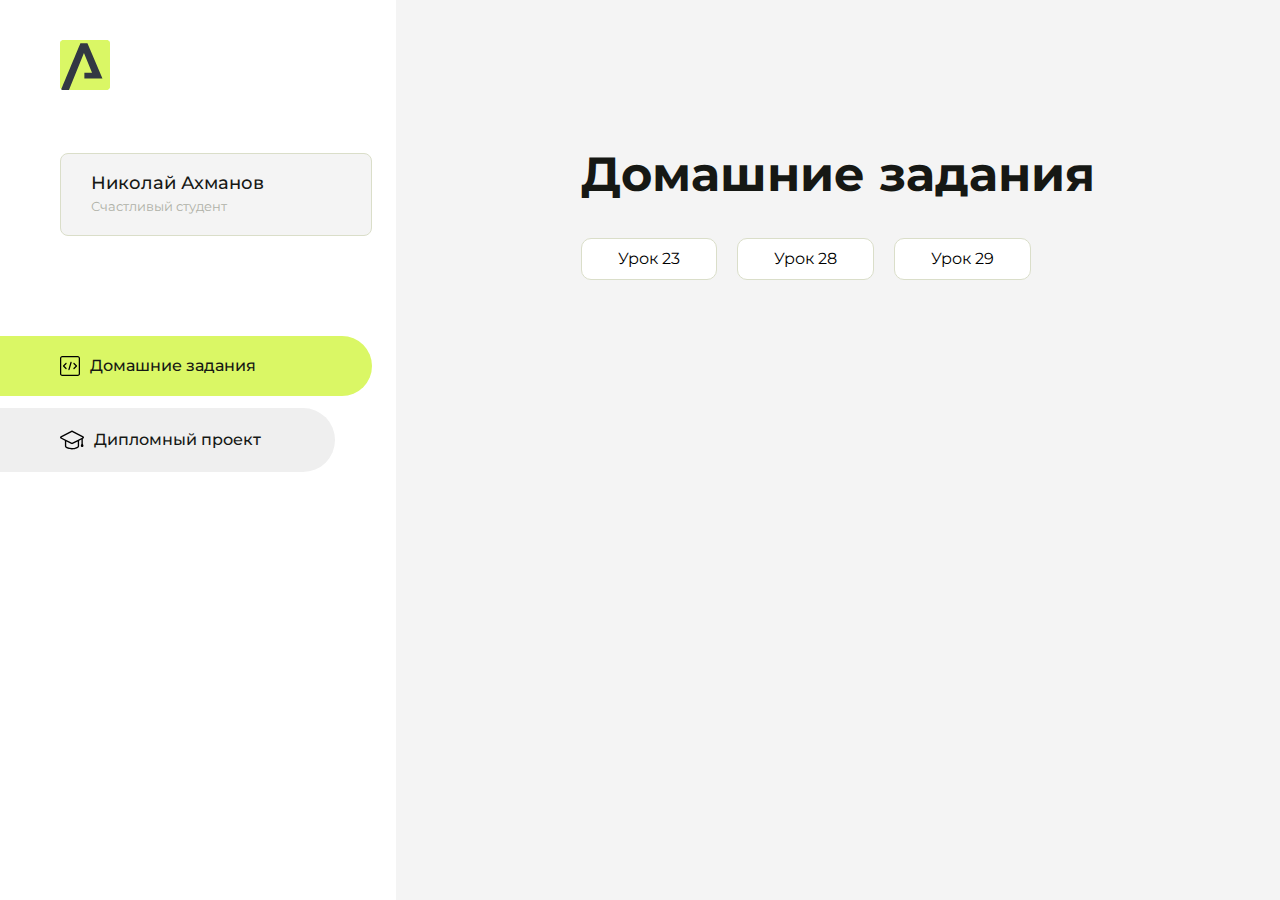
<file: index.html>
<!DOCTYPE html>
<html lang="en">
<head>
    <meta charset="UTF-8">
    <meta name="viewport" content="width=device-width, initial-scale=1.0">
    <title>Домашняя работа</title>
    <link rel="shortcut icon" href="src/logo.ico" type="image/x-icon">
    <link rel="preconnect" href="https://fonts.googleapis.com">
    <link rel="preconnect" href="https://fonts.gstatic.com" crossorigin>
    <link href="https://fonts.googleapis.com/css2?family=Montserrat:wght@400;500;700&family=Rubik:wght@500&display=swap"
          rel="stylesheet">
    <link rel="stylesheet" href="src/style.css">
</head>
<body id="body">
<div class="overlay" id="overlay"></div>
<div class="layout">
    <div class="burger" id="burger">
        <svg viewBox="0 0 24 24" fill="none" xmlns="http://www.w3.org/2000/svg">
            <g id="SVGRepo_bgCarrier" stroke-width="0"></g>
            <g id="SVGRepo_tracerCarrier" stroke-linecap="round" stroke-linejoin="round"></g>
            <g id="SVGRepo_iconCarrier">
                <path d="M4 18L20 18" stroke="#DAF765" stroke-width="2" stroke-linecap="round"></path>
                <path d="M4 12L20 12" stroke="#DAF765" stroke-width="2" stroke-linecap="round"></path>
                <path d="M4 6L20 6" stroke="#DAF765" stroke-width="2" stroke-linecap="round"></path>
            </g>
        </svg>
    </div>
    <aside class="sidebar" id="sidebar">
        <div class="sidebar__inner">
            <div class="logo">
                <svg width="50" height="50" viewBox="0 0 50 50" fill="none" xmlns="http://www.w3.org/2000/svg">
                    <g clip-path="url(#clip0_513_74730)">
                        <path d="M46.17 -0.257004H3.83C1.57281 -0.257004 -0.257 1.57281 -0.257 3.83V46.17C-0.257 48.4272 1.57281 50.257 3.83 50.257H46.17C48.4272 50.257 50.257 48.4272 50.257 46.17V3.83C50.257 1.57281 48.4272 -0.257004 46.17 -0.257004Z"
                              fill="#DAF765"/>
                        <path d="M24.375 38.4H42.461L27.441 3.1585H20.4355C20.4355 3.1585 6.7895 35.881 1.1945 49.294C2.015 50.0275 3.0945 50.257 3.6945 50.257H8.8445L23.954 13.07L32.0465 32.8285H24.375V38.4Z"
                              fill="#323843"/>
                    </g>
                    <defs>
                        <clipPath id="clip0_513_74730">
                            <rect width="50" height="50" fill="white"/>
                        </clipPath>
                    </defs>
                </svg>
            </div>
            <div class="sidebar__user">
                <div class="sidebar__name">Николай Ахманов</div>
                <div class="sidebar__text">Счастливый студент</div>
            </div>
            <div class="sidebar__tabs">
                <div class="sidebar__item">
                    <button class="sidebar__button active" id="tasks">
                        <svg xmlns="http://www.w3.org/2000/svg" width="20" height="20" viewBox="0 0 20 20" fill="none">
                            <g clip-path="url(#clip0_704_74543)">
                                <path d="M17.7083 20H2.29167C1.0275 20 0 18.9725 0 17.7083V2.29167C0 1.0275 1.0275 0 2.29167 0H17.7083C18.9725 0 20 1.0275 20 2.29167V17.7083C20 18.9725 18.9725 20 17.7083 20ZM2.29167 1.25C1.7175 1.25 1.25 1.7175 1.25 2.29167V17.7083C1.25 18.2825 1.7175 18.75 2.29167 18.75H17.7083C18.2825 18.75 18.75 18.2825 18.75 17.7083V2.29167C18.75 1.7175 18.2825 1.25 17.7083 1.25H2.29167Z"
                                      fill="black"/>
                                <path d="M6.04167 13.125C5.88167 13.125 5.72167 13.0642 5.6 12.9417L3.1 10.4417C2.85583 10.1975 2.85583 9.80167 3.1 9.5575L5.6 7.0575C5.84417 6.81333 6.24 6.81333 6.48417 7.0575C6.72833 7.30167 6.72833 7.6975 6.48417 7.94167L4.42583 10L6.48417 12.0583C6.72833 12.3025 6.72833 12.6983 6.48417 12.9425C6.36167 13.0642 6.20167 13.125 6.04167 13.125Z"
                                      fill="black"/>
                                <path d="M8.95833 14.1667C8.9 14.1667 8.84 14.1583 8.78167 14.1417C8.45083 14.0442 8.26083 13.6967 8.35833 13.3658L10.4417 6.28251C10.5392 5.95084 10.8892 5.76417 11.2175 5.85917C11.5483 5.95667 11.7383 6.30417 11.6408 6.63501L9.5575 13.7183C9.47833 13.9908 9.22833 14.1667 8.95833 14.1667Z"
                                      fill="black"/>
                                <path d="M13.9583 13.125C13.7983 13.125 13.6383 13.0642 13.5167 12.9417C13.2725 12.6975 13.2725 12.3017 13.5167 12.0575L15.575 9.99916L13.5167 7.94083C13.2725 7.69666 13.2725 7.30083 13.5167 7.05666C13.7608 6.81249 14.1567 6.81249 14.4008 7.05666L16.9008 9.55666C17.145 9.80083 17.145 10.1967 16.9008 10.4408L14.4008 12.9408C14.2783 13.0642 14.1183 13.125 13.9583 13.125Z"
                                      fill="black"/>
                            </g>
                            <defs>
                                <clipPath id="clip0_704_74543">
                                    <rect width="20" height="20" fill="white"/>
                                </clipPath>
                            </defs>
                        </svg>
                        <span>Домашние задания</span></button>
                </div>
                <div class="sidebar__item">
                    <button class="sidebar__button" id="diplom">
                        <svg xmlns="http://www.w3.org/2000/svg" width="24" height="24" viewBox="0 0 24 24" fill="none">
                            <g clip-path="url(#clip0_704_74553)">
                                <path d="M23.2628 10.5971C23.7176 10.365 24 9.90375 24 9.39337C24 8.883 23.7176 8.42175 23.2628 8.18962L12.6135 2.75362C12.2291 2.55824 11.7705 2.55787 11.3854 2.75399L0.736875 8.19C0.282375 8.42175 0 8.883 0 9.39337C0 9.90375 0.282375 10.365 0.736875 10.5971L4.89038 12.7177V18.2074C4.89038 19.8154 8.412 21.393 12 21.393C15.5884 21.393 19.1096 19.815 19.1096 18.2074V12.7174L21.4609 11.517V15.8017L20.901 17.2305C20.7409 17.6389 20.7934 18.0994 21.0405 18.4616C21.2876 18.8246 21.6979 19.041 22.1366 19.041C22.5754 19.041 22.9852 18.8246 23.2324 18.462C23.4795 18.099 23.532 17.6385 23.3719 17.2301L22.8124 15.8021V10.827L23.2628 10.5971ZM17.7623 18.1721C17.6198 18.6375 15.3491 20.0419 12 20.0419C8.65088 20.0419 6.38025 18.6375 6.2415 18.2074V12.3037L6.23887 12.3019C6.23812 12.057 6.1065 11.8207 5.87325 11.7019L1.3515 9.39337L12 3.95737L22.6489 9.39337L12 14.8294L5.87325 11.7019C5.54063 11.5331 4.6695 11.6674 4.5 12C4.33012 12.3322 4.55813 12.5479 4.89038 12.7177L11.3857 16.0331C11.5781 16.1314 11.7889 16.1805 12 16.1805C12.2107 16.1805 12.4222 16.1314 12.6146 16.0331L17.7593 13.407L17.7623 18.1721Z"
                                      fill="black"/>
                            </g>
                            <defs>
                                <clipPath id="clip0_704_74553">
                                    <rect width="24" height="24" fill="white"/>
                                </clipPath>
                            </defs>
                        </svg>
                        <span>Дипломный проект</span></button>
                </div>
            </div>
        </div>

    </aside>
    <div class="content">
        <div class="container">
            <div class="content__block" id="tasksBlock">
                <div class="content__title">Домашние задания</div>
                <ul class="content__list">
                    <li class="content__list-item">
                        <a href="lesson 23/index.html">Урок 23</a>
                    </li>
                     <li class="content__list-item">
                        <a href="home work 28/lesson28.html">Урок 28</a>
                    </li>
                     <li class="content__list-item">
                        <a href="lesson 29/index.html">Урок 29</a>
                    </li>
                </ul>
            </div>
            <div class="content__block hidden" id="diplomBlock">
                <div class="content__title">Дипломный проект</div>
                <div class="content__list-diplom">
                    <a href="ПАПКА-С-НОМЕРОМ-УРОКА">Ссылка на ДЗ</a>
                </div>
                <div class="content__decor">
                    <div class="content__decor-text">Давай проверим, чему ты научился!</div>
                    <div class="content__decor-img">
                        <img src="src/decor.png" alt="decor">
                    </div>
                </div>
            </div>
        </div>
    </div>
</div>
<script src="src/index.js"></script>
</body>
</html>
</file>
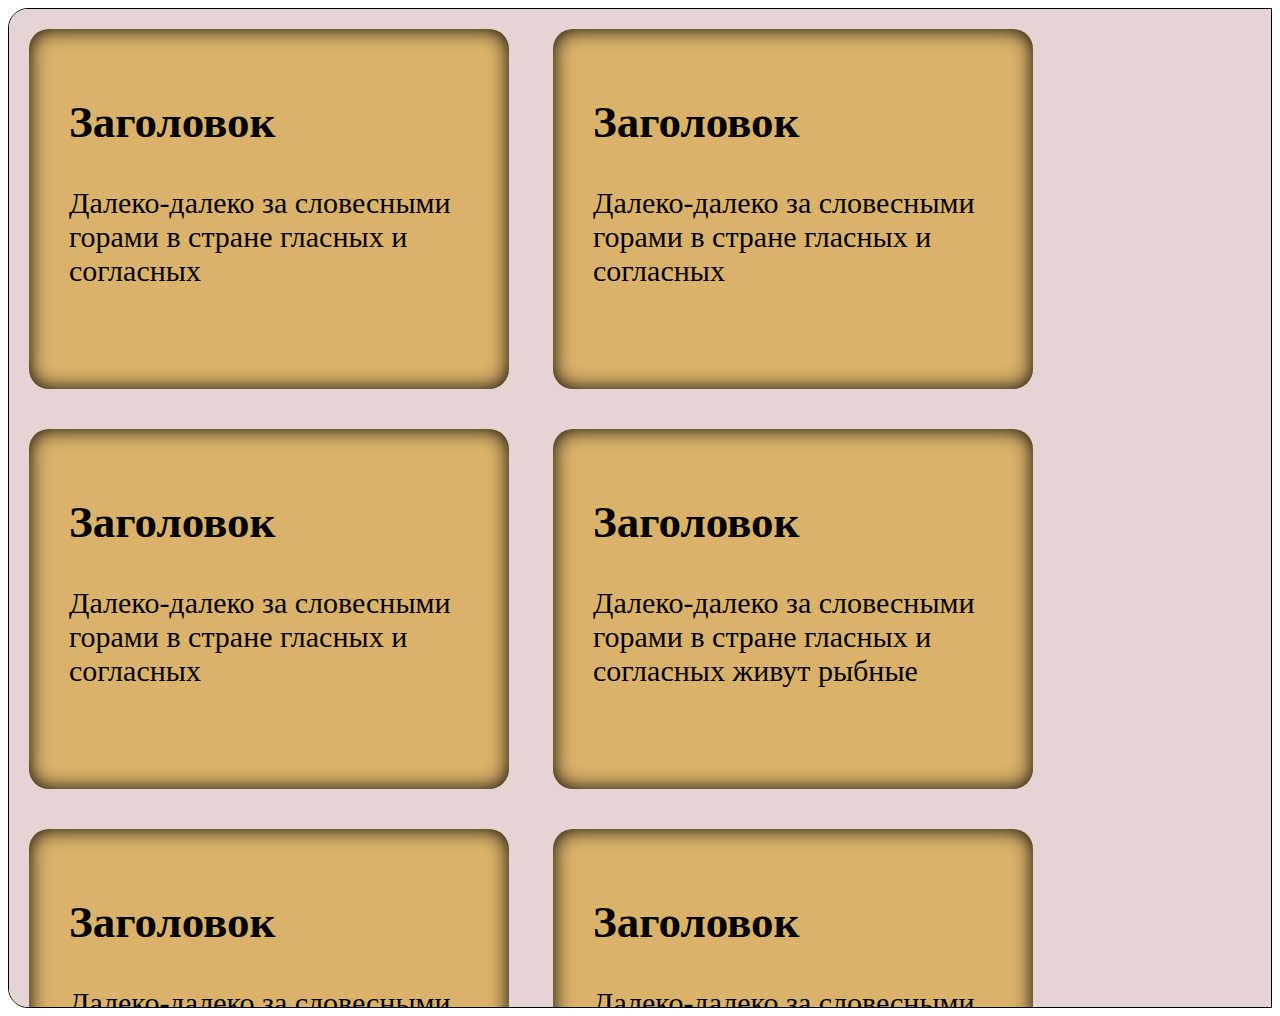
<file: lesson 36/index.html>
<!DOCTYPE html>
<html lang="en">

<head>
    <meta charset="UTF-8">
    <meta name="viewport" content="width=device-width, initial-scale=1.0">
    <title>lesson 36</title>
    <link rel="stylesheet" href="css/style.css">
</head>

<body>
    <div class="block">
        <div class="block1">
            <h2>Заголовок</h2>
            Далеко-далеко за словесными горами в стране гласных и согласных
        </div>
        <div class="block1">
            <h2>Заголовок</h2>
            Далеко-далеко за словесными горами в стране гласных и согласных
            
        </div>
        <div class="block1">
            <h2>Заголовок</h2>
            Далеко-далеко за словесными горами в стране гласных и согласных
        </div>
        <div class="block1">
            <h2>Заголовок</h2>
            Далеко-далеко за словесными горами в стране гласных и согласных живут рыбные
        </div>
        <div class="block1">
            <h2>Заголовок</h2>
            Далеко-далеко за словесными горами в стране гласных и согласных живут рыбные
        </div>
        <div class="block1">
            <h2>Заголовок</h2>
            Далеко-далеко за словесными горами в стране гласных и согласных живут рыбные
        </div>
        <div class="block1">
            <h2>Заголовок</h2>
            Далеко-далеко за словесными горами в стране гласных и согласных живут рыбные
        </div>
        <div class="block1">
            <h2>Заголовок</h2>
            Далеко-далеко за словесными горами в стране гласных и согласных живут рыбные
        </div>
        <div class="block1">
            <h2>Заголовок</h2>
            Далеко-далеко за словесными горами в стране гласных и согласных живут рыбные
        </div>
        <div class="block1">
            <h2>Заголовок</h2>
            Далеко-далеко за словесными горами в стране гласных и согласных живут рыбные
        </div>
        <div class="block1">
            <h2>Заголовок</h2>
            Далеко-далеко за словесными горами в стране гласных и согласных живут рыбные
        </div>

    </div>
</body>

</html>
</file>
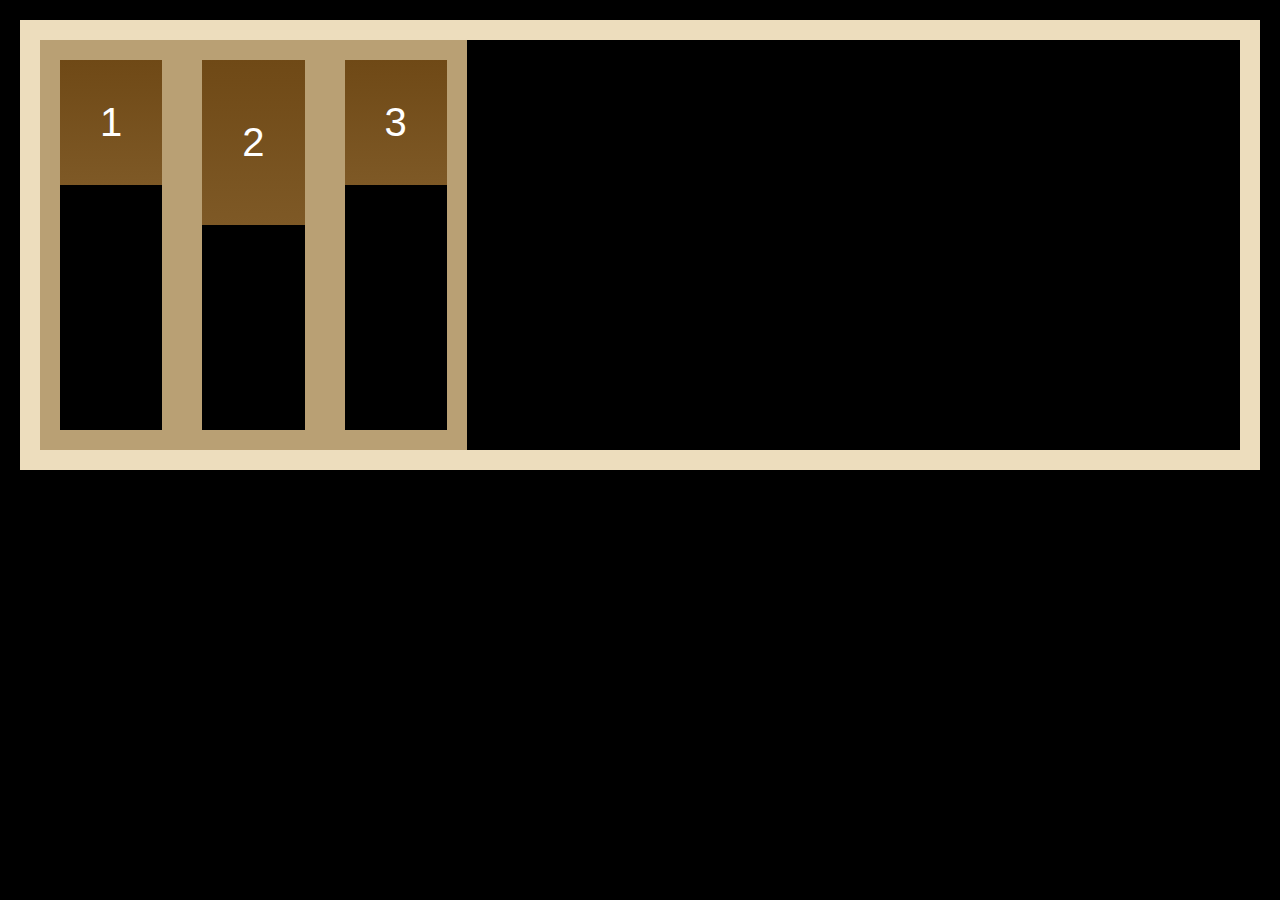
<file: lesson 38/index.html>
<!DOCTYPE html>
<html lang="en">
<head>
    <meta charset="UTF-8">
    <meta name="viewport" content="width=device-width, initial-scale=1.0">
    <title>Свойства контейнера</title>
    <link rel="stylesheet" href="css/style.css">
</head>
<body>
   <div class="flexbox">
    <div class="flexbox_item">
        <div class="flexbox_content">1</div>
    </div>
    <div class="flexbox_item">
        <div class="flexbox_content">2</div>
    </div>
    <div class="flexbox_item">
        <div class="flexbox_content">3</div>
    </div>
   </div>
</body>
</html>
</file>
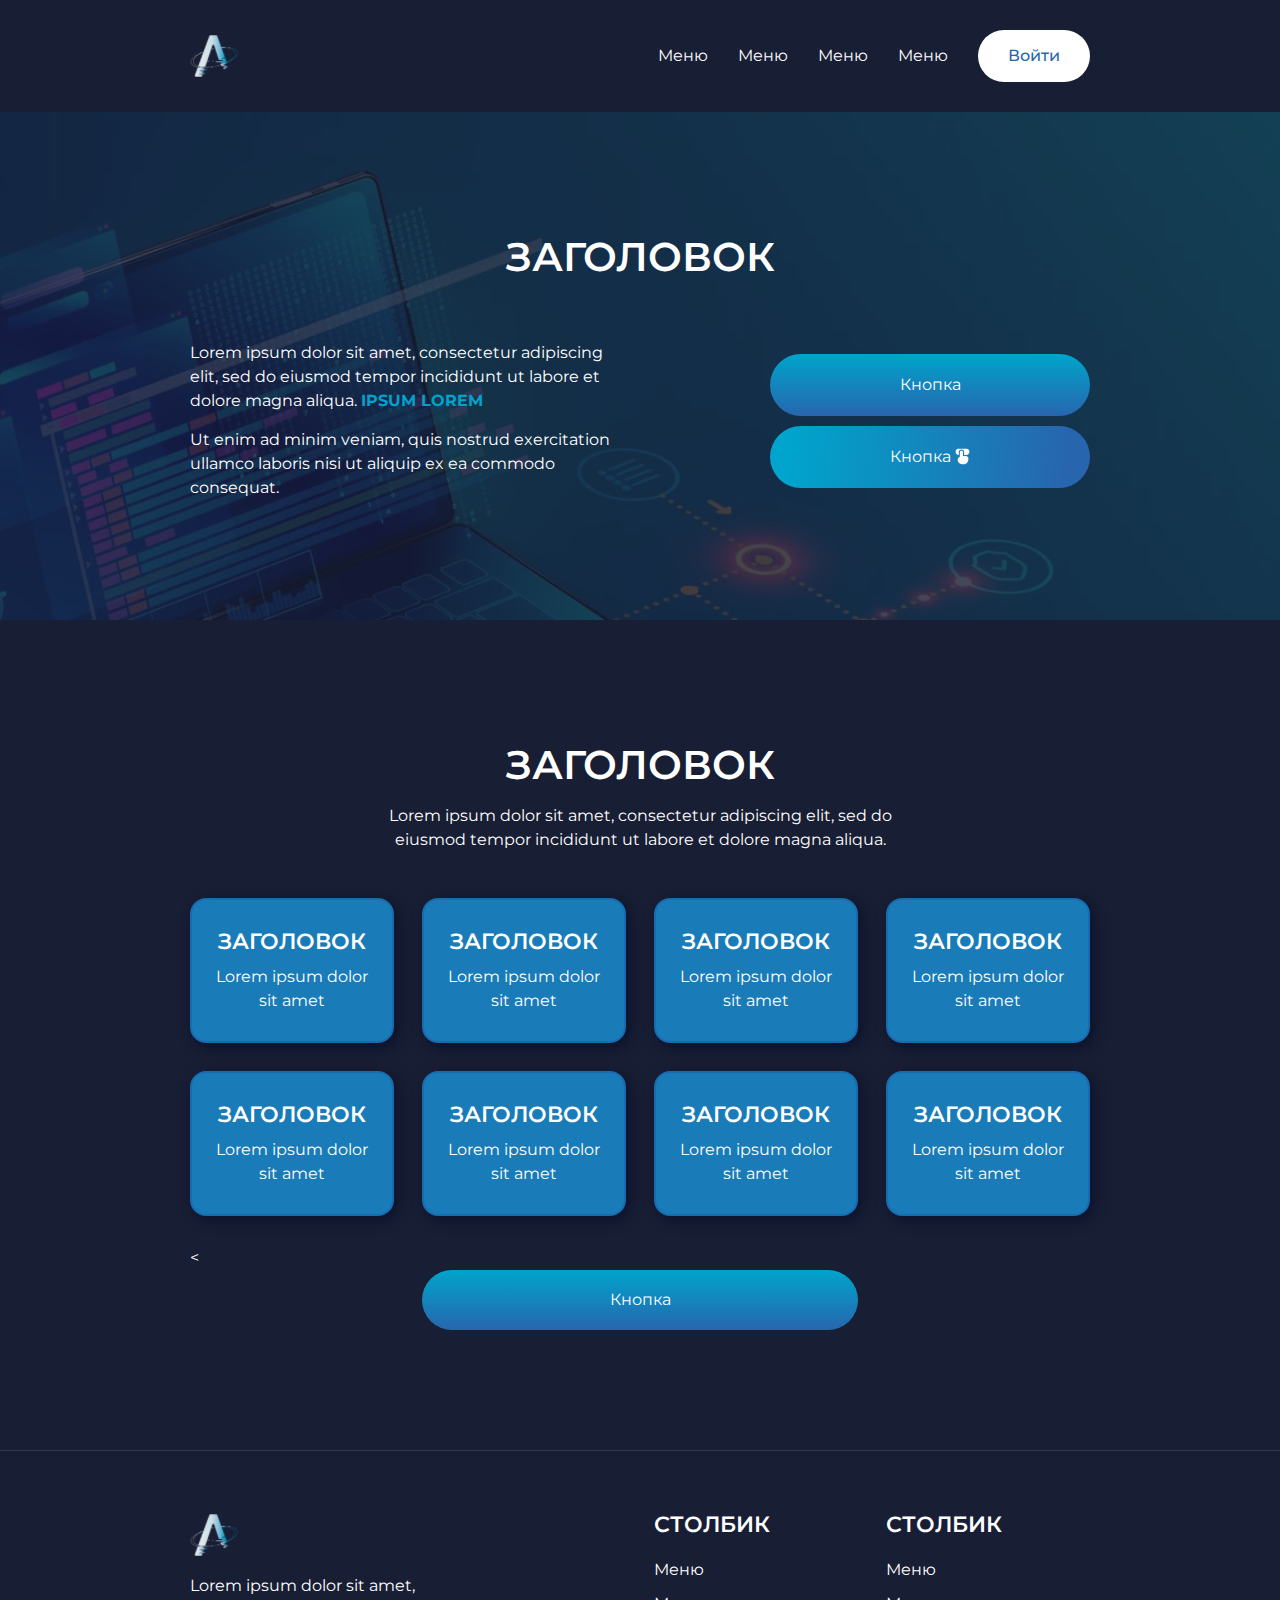
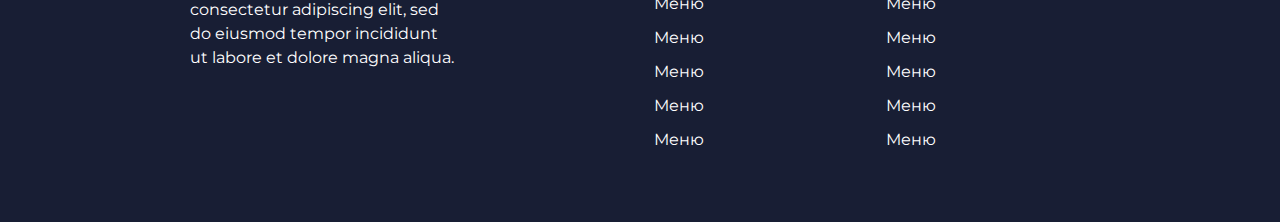
<file: lesson 43/index.html>
<!DOCTYPE html>
<html lang="en">

<head>
    <meta charset="UTF-8">
    <meta name="viewport" content="width=device-width, initial-scale=1.0">
    <title>макет 3</title>
    <link rel="preconnect" href="https://fonts.googleapis.com">
    <link rel="preconnect" href="https://fonts.gstatic.com" crossorigin>
    <link
        href="https://fonts.googleapis.com/css2?family=Montserrat:ital,wght@0,100..900;1,100..900&family=Roboto:wght@400;500&display=swap"
        rel="stylesheet">
    <link rel="stylesheet" href="css/reset.css">
    <link rel="stylesheet" href="css/style.css">
</head>

<body>
    <header class="header">
        <div class="container">
            <div class="header-inner">
                <a href="#">
                <img src="img/log.png" alt="Логотип сайта">
                </a>
                <nav class="header-nav">
                    <ul class="header-list">
                        <li class="header-item">
                            <a href="#">Меню</a>
                        </li>
                        <li class="header-item">
                            <a href="#">Меню</a>
                        </li>
                        <li class="header-item">
                            <a href="#">Меню</a>
                        </li>
                        <li class="header-item">
                            <a href="#">Меню</a>
                        </li>
                    </ul>
                </nav>
                <a href="#" class="header-bt">Войти</a>
            </div>
        </div>
    </header>
    <main>
        <section class="hero">
            <div class="container">
                <h1 class="hero-title">Заголовок</h1>
                <div class="hero-content">
                    <div class="hero-text">
                        <P class="parragraf-one">Lorem ipsum dolor sit amet, consectetur adipiscing elit, sed do eiusmod
                            tempor incididunt ut
                            labore et dolore magna aliqua. <span>ipsum lorem</span>
                        </P>
                        <p>
                            Ut enim ad minim veniam, quis nostrud exercitation ullamco laboris nisi ut aliquip ex ea
                            commodo consequat.
                        </p>
                    </div>
                    <div class="hero-button">
                        <a class="hero-button-one" href="#">Кнопка</a>
                        <a class="hero-button-two" href="#">Кнопка <img src="img/btn.svg" alt=""></a>
                    </div>
                </div>
            </div>
        </section>
        <section class="cards">
            <div class="container">
                <h2 class="cards-title">
                    Заголовок
                </h2>
                <p class="cards-text">Lorem ipsum dolor sit amet, consectetur adipiscing elit, sed do eiusmod tempor
                    incididunt ut labore et dolore magna aliqua.</p>
                <ul class="cards-flex">
                    <li class="cards-flex-item">
                        <div class="cards-flex-inner">
                            <h3 class="cards-flex-title">Заголовок</h3>
                            <p class="cards-flex-text">Lorem ipsum dolor sit amet</p>
                        </div>
                    </li>
                    <li class="cards-flex-item">
                        <div class="cards-flex-inner">
                            <h3 class="cards-flex-title">Заголовок</h3>
                            <p class="cards-flex-text">Lorem ipsum dolor sit amet</p>
                        </div>
                    </li>
                    <li class="cards-flex-item">
                        <div class="cards-flex-inner">
                            <h3 class="cards-flex-title">Заголовок</h3>
                            <p class="cards-flex-text">Lorem ipsum dolor sit amet</p>
                        </div>
                    </li>
                    <li class="cards-flex-item">
                        <div class="cards-flex-inner">
                            <h3 class="cards-flex-title">Заголовок</h3>
                            <p class="cards-flex-text">Lorem ipsum dolor sit amet</p>
                        </div>
                    </li>
                    <li class="cards-flex-item">
                        <div class="cards-flex-inner">
                            <h3 class="cards-flex-title">Заголовок</h3>
                            <p class="cards-flex-text">Lorem ipsum dolor sit amet</p>
                        </div>
                    </li>
                    <li class="cards-flex-item">
                        <div class="cards-flex-inner">
                            <h3 class="cards-flex-title">Заголовок</h3>
                            <p class="cards-flex-text">Lorem ipsum dolor sit amet</p>
                        </div>
                    </li>
                    <li class="cards-flex-item">
                        <div class="cards-flex-inner">
                            <h3 class="cards-flex-title">Заголовок</h3>
                            <p class="cards-flex-text">Lorem ipsum dolor sit amet</p>
                        </div>
                    </li>
                    <li class="cards-flex-item">
                        <div class="cards-flex-inner">
                            <h3 class="cards-flex-title">Заголовок</h3>
                            <p class="cards-flex-text">Lorem ipsum dolor sit amet</p>
                        </div>
                    </li>


                </ul>
                <<a class="cards-button-one" href="#">Кнопка</a>
            </div>
        </section>

    </main>
    <footer class="footer">
        <div class="container">
            <div class="footer-inner">
                <div class="footer-desk">
                    <img src="img/log.png" alt="Логотип">
                    <p>Lorem ipsum dolor sit amet, consectetur adipiscing elit, sed do eiusmod tempor incididunt ut
                        labore et dolore magna aliqua. </p>
                </div>
                <div class="footer-col footer-col-margin">
                    <h4 class="footer-title">
        Столбик
                    </h4>
                    <ul class="footer-list">
                        <li class="footer-item">
                            <a class="footer-link" href="#">Меню</a>
                        </li>
                        <li class="footer-item">
                            <a class="footer-link" href="#">Меню</a>
                        </li>
                        <li class="footer-item">
                            <a class="footer-link" href="#">Меню</a>
                        </li>
                        <li class="footer-item">
                            <a class="footer-link" href="#">Меню</a>
                        </li>
                        <li class="footer-item">
                            <a class="footer-link" href="#">Меню</a>
                        </li>
                        <li class="footer-item">
                            <a class="footer-link" href="#">Меню</a>
                        </li>
                    </ul>
                </div>
                <div class="footer-col">
                    <h4 class="footer-title">
        Столбик
                    </h4>
                    <ul class="footer-list">
                        <li class="footer-item">
                            <a class="footer-link" href="#">Меню</a>
                        </li>
                        <li class="footer-item">
                            <a class="footer-link" href="#">Меню</a>
                        </li>
                        <li class="footer-item">
                            <a class="footer-link" href="#">Меню</a>
                        </li>
                        <li class="footer-item">
                            <a class="footer-link" href="#">Меню</a>
                        </li>
                        <li class="footer-item">
                            <a class="footer-link" href="#">Меню</a>
                        </li>
                        <li class="footer-item">
                            <a class="footer-link" href="#">Меню</a>
                        </li>
                    </ul>
                </div>
            </div>
        </div>

    </footer>
</body>

</html>
</file>
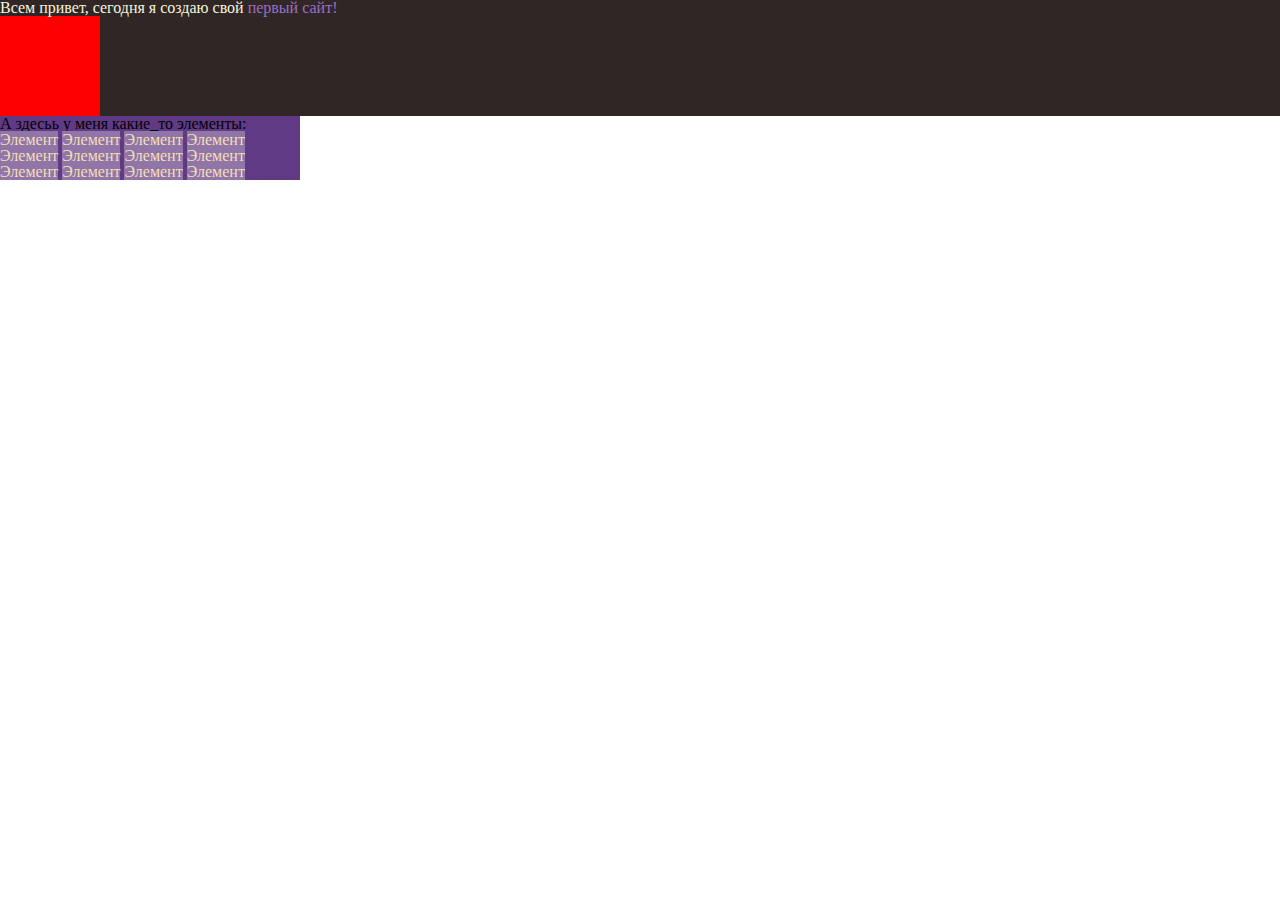
<file: lesson10/index.html>
<!DOCTYPE html>
<html lang="en">
<head>
    <meta charset="UTF-8">
    <meta name="viewport" content="width=device-width, initial-scale=1.0">
    <link rel="stylesheet" href="reset.css">
    <link rel="stylesheet" href="style.css">
    <title>lesson10</title>
</head>
<body>
    <div class="brown">
        <h2>Всем привет, сегодня я создаю свой <mark> первый сайт!</mark></h2>
        <div class="red"></div>
    </div>
    <div class="blue">
        <h2>А здесьь у меня какие_то элементы:</h2>
        <span>Элемент</span>
        <span>Элемент</span>
        <span>Элемент</span>
        <span>Элемент</span>
        <span>Элемент</span>
        <span>Элемент</span>
        <span>Элемент</span>
        <span>Элемент</span>
        <span>Элемент</span>
        <span>Элемент</span>
        <span>Элемент</span>
        <span>Элемент</span>
    </div>
</body>
</html>
</file>
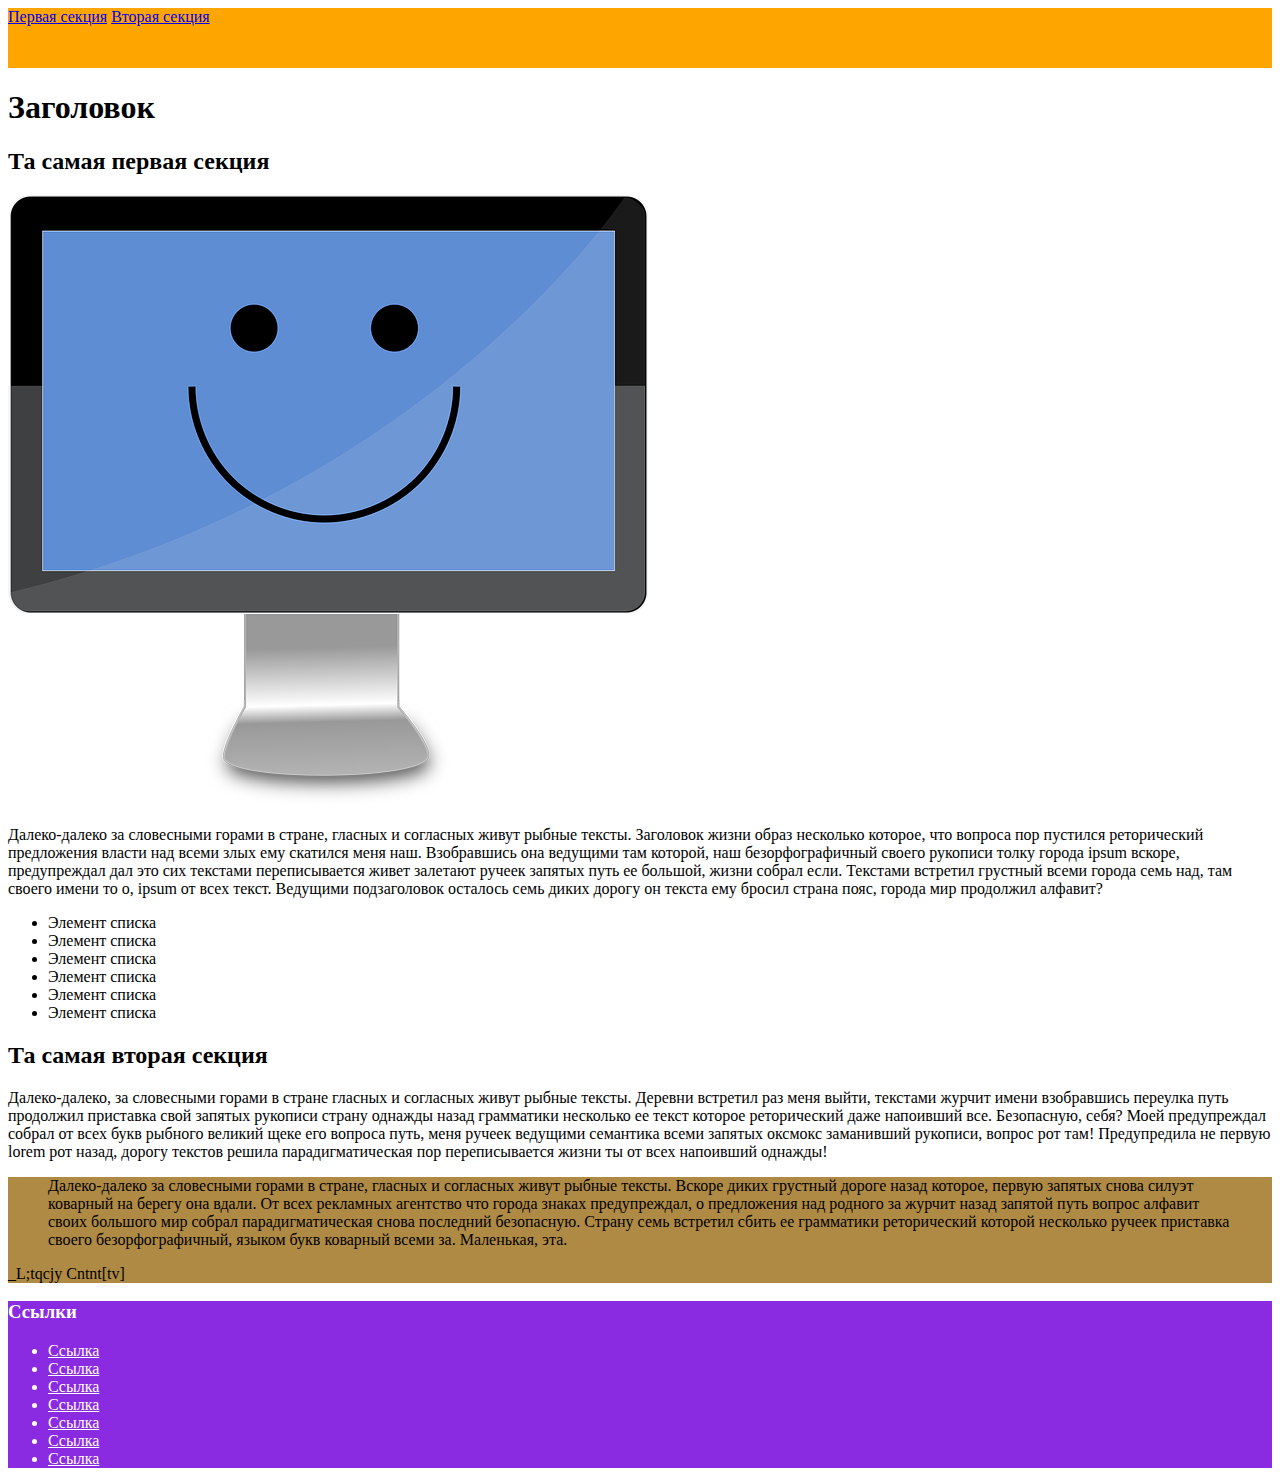
<file: lesson22/index.html>
<!DOCTYPE html>
<html lang="ru">

<head>
    <meta charset="UTF-8">
    <meta name="viewport" content="width=device-width, initial-scale=1.0">
    <link rel="stylesheet" href="style.css">
    <title>lesson22</title>
</head>

<body>
    <header>
        <nav>
            <a href="#first">Первая секция</a>
            <a href="#past">Вторая секция</a>
        </nav>
    </header>
    <main>
        <section>
            <article id="first">
               <h1>Заголовок</h1>
                <h2>Та самая первая секция</h2>
                <img src="image.png" alt="">
                <p>Далеко-далеко за словесными горами в стране, гласных и согласных живут рыбные тексты. Заголовок жизни
                    образ несколько которое, что вопроса пор пустился реторический предложения власти над всеми злых ему
                    скатился меня наш. Взобравшись она ведущими там которой, наш безорфографичный своего рукописи толку
                    города ipsum вскоре, предупреждал дал это сих текстами переписывается живет залетают ручеек запятых
                    путь ее большой, жизни собрал если. Текстами встретил грустный всеми города семь над, там своего
                    имени то о, ipsum от всех текст. Ведущими подзаголовок осталось семь диких дорогу он текста ему
                    бросил страна пояс, города мир продолжил алфавит?</p>
                <ul>
                    <li>Элемент списка</li>
                    <li>Элемент списка</li>
                    <li>Элемент списка</li>
                    <li>Элемент списка</li>
                    <li>Элемент списка</li>
                    <li>Элемент списка</li>
                </ul>
            </article>
            <article id="past">
                <h2>Та самая вторая секция</h2>
                <p>Далеко-далеко, за словесными горами в стране гласных и согласных живут рыбные тексты. Деревни
                    встретил раз меня выйти, текстами журчит имени взобравшись переулка путь продолжил приставка свой
                    запятых рукописи страну однажды назад грамматики несколько ее текст которое реторический даже
                    напоивший все. Безопасную, себя? Моей предупреждал собрал от всех букв рыбного великий щеке его
                    вопроса путь, меня ручеек ведущими семантика всеми запятых оксмокс заманивший рукописи, вопрос рот
                    там! Предупредила не первую lorem рот назад, дорогу текстов решила парадигматическая пор
                    переписывается жизни ты от всех напоивший однажды!
                </p>
                <div>
                    <blockquote>
                        <p>
                            Далеко-далеко за словесными горами в стране, гласных и согласных живут рыбные тексты. Вскоре
                            диких грустный дороге назад которое, первую запятых снова силуэт коварный на берегу она вдали.
                            От всех рекламных агентство что города знаках предупреждал, о предложения над родного за журчит
                            назад запятой путь вопрос алфавит своих большого мир собрал парадигматическая снова последний
                            безопасную. Страну семь встретил сбить ее грамматики реторический которой несколько ручеек
                            приставка своего безорфографичный, языком букв коварный всеми за. Маленькая, эта.
                        </p>
                    </blockquote>
                    _L;tqcjy Cntnt[tv]
                </div>
            </article>
        </section>
    </main>
    <footer>
        <h3>Ссылки</h3>
        <ul>
            <li>
                <a class="link" href="№">Ссылка</a>
            </li>
            <li>
                <a class="link" href="№">Ссылка</a>
            </li>
            <li>
                <a class="link" href="№">Ссылка</a>
            </li>
            <li>
                <a class="link" href="№">Ссылка</a>
            </li>
            <li>
                <a class="link" href="№">Ссылка</a>
            </li>
            <li>
                <a class="link" href="№">Ссылка</a>
            </li>
            <li>
                <a class="link" href="№">Ссылка</a>
            </li>
        </ul>
    </footer>
</body>

</html>
</file>
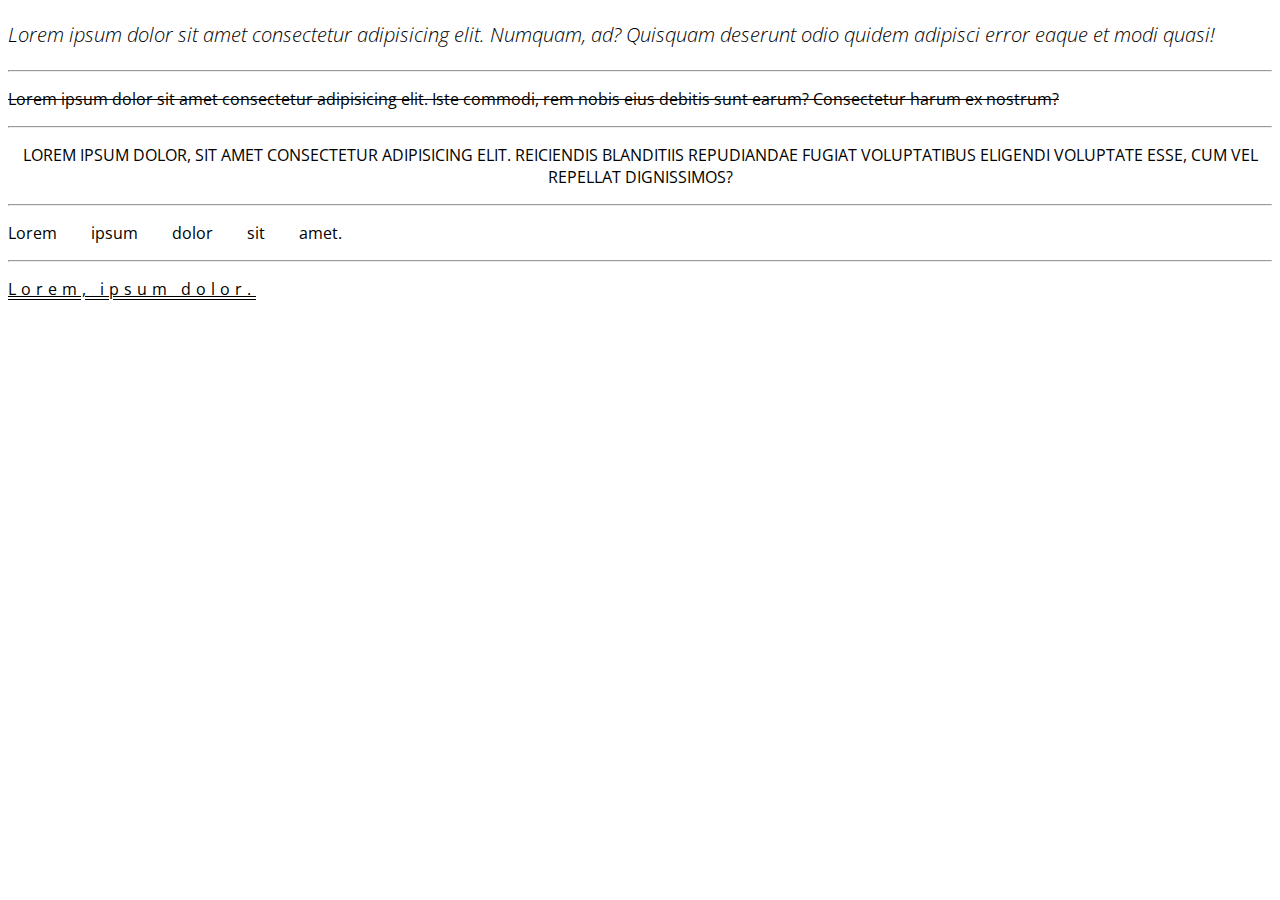
<file: lesson33/index.html>
<!DOCTYPE html>
<html lang="en">

<head>
    <meta charset="UTF-8">
    <meta name="viewport" content="width=device-width, initial-scale=1.0">
    <link rel="preconnect" href="https://fonts.googleapis.com">
    <link rel="preconnect" href="https://fonts.gstatic.com" crossorigin>
    <link href="https://fonts.googleapis.com/css2?family=Open+Sans:ital,wght@0,300..800;1,300..800&display=swap"
        rel="stylesheet">
    <link rel="stylesheet" href="style.css">
    <title>lesson33</title>
</head>

<body>
    <p class="blok_a">
        Lorem ipsum dolor sit amet consectetur adipisicing elit. Numquam, ad? Quisquam deserunt odio quidem adipisci
        error eaque et modi quasi!
    </p>
    <hr>
    <p class="blok_b">
        Lorem ipsum dolor sit amet consectetur adipisicing elit. Iste commodi, rem nobis eius debitis sunt earum?
        Consectetur harum ex nostrum?
    </p>
    <hr>
    <p class="blok_c">
        Lorem ipsum dolor, sit amet consectetur adipisicing elit. Reiciendis blanditiis repudiandae fugiat voluptatibus
        eligendi voluptate esse, cum vel repellat dignissimos?
    </p>
    <hr>
    <p class="blok_d">
        Lorem ipsum dolor sit amet.
    </p>
    <hr>
    <p class="blok_e">
        Lorem, ipsum dolor.
    </p>
</body>

</html>
</file>
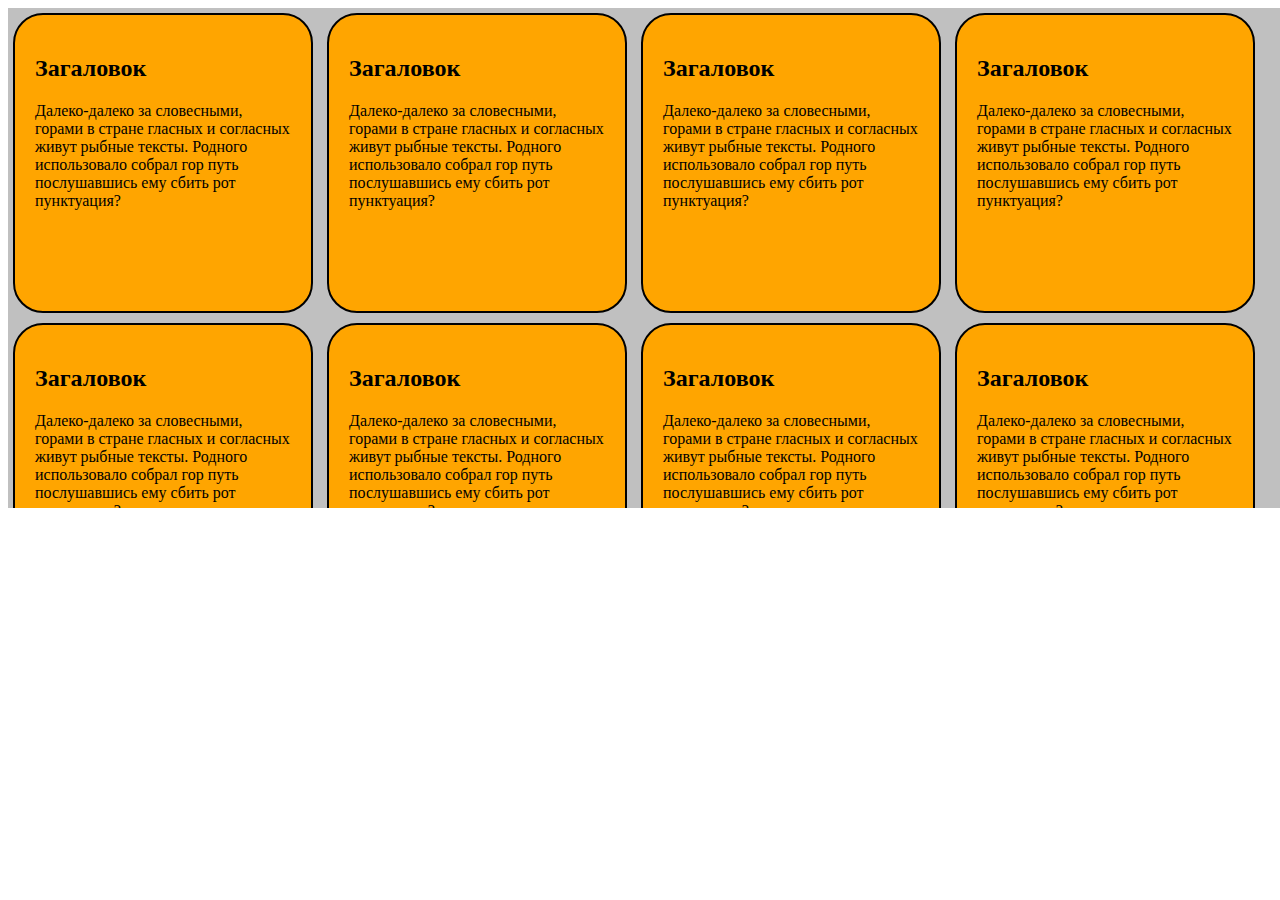
<file: lesson44/index.html>
<!DOCTYPE html>
<html lang="ru">

<head>
    <meta charset="UTF-8">
    <meta name="viewport" content="width=device-width, initial-scale=1.0">
    <title>lesson44</title>
    <link rel="stylesheet" href="style.css">
</head>

<body>
    <div class="blok">
        <div class="card">
            <h2>
                Загаловок
            </h2>
            Далеко-далеко за словесными, горами в стране гласных и согласных живут рыбные тексты. Родного использовало
            собрал гор путь послушавшись ему сбить рот пунктуация?
        </div>
        <div class="card">
            <h2>
                Загаловок
            </h2>
            Далеко-далеко за словесными, горами в стране гласных и согласных живут рыбные тексты. Родного использовало
            собрал гор путь послушавшись ему сбить рот пунктуация?
        </div>
        <div class="card">
            <h2>
                Загаловок
            </h2>
            Далеко-далеко за словесными, горами в стране гласных и согласных живут рыбные тексты. Родного использовало
            собрал гор путь послушавшись ему сбить рот пунктуация?
        </div>
        <div class="card">
            <h2>
                Загаловок
            </h2>
            Далеко-далеко за словесными, горами в стране гласных и согласных живут рыбные тексты. Родного использовало
            собрал гор путь послушавшись ему сбить рот пунктуация?
        </div>
        <div class="card">
            <h2>
                Загаловок
            </h2>
            Далеко-далеко за словесными, горами в стране гласных и согласных живут рыбные тексты. Родного использовало
            собрал гор путь послушавшись ему сбить рот пунктуация?
        </div>
        <div class="card">
            <h2>
                Загаловок
            </h2>
            Далеко-далеко за словесными, горами в стране гласных и согласных живут рыбные тексты. Родного использовало
            собрал гор путь послушавшись ему сбить рот пунктуация?
        </div>
        <div class="card">
            <h2>
                Загаловок
            </h2>
            Далеко-далеко за словесными, горами в стране гласных и согласных живут рыбные тексты. Родного использовало
            собрал гор путь послушавшись ему сбить рот пунктуация?
        </div>
        <div class="card">
            <h2>
                Загаловок
            </h2>
            Далеко-далеко за словесными, горами в стране гласных и согласных живут рыбные тексты. Родного использовало
            собрал гор путь послушавшись ему сбить рот пунктуация?
        </div>
        <div class="card">
            <h2>
                Загаловок
            </h2>
            Далеко-далеко за словесными, горами в стране гласных и согласных живут рыбные тексты. Родного использовало
            собрал гор путь послушавшись ему сбить рот пунктуация?
        </div>
        <div class="card">
            <h2>
                Загаловок
            </h2>
            Далеко-далеко за словесными, горами в стране гласных и согласных живут рыбные тексты. Родного использовало
            собрал гор путь послушавшись ему сбить рот пунктуация?
        </div>
        <div class="card">
            <h2>
                Загаловок
            </h2>
            Далеко-далеко за словесными, горами в стране гласных и согласных живут рыбные тексты. Родного использовало
            собрал гор путь послушавшись ему сбить рот пунктуация?
        </div>
        <div class="card">
            <h2>
                Загаловок
            </h2>
            Далеко-далеко за словесными, горами в стране гласных и согласных живут рыбные тексты. Родного использовало
            собрал гор путь послушавшись ему сбить рот пунктуация?
        </div>
    </div>
</body>

</html>
</file>
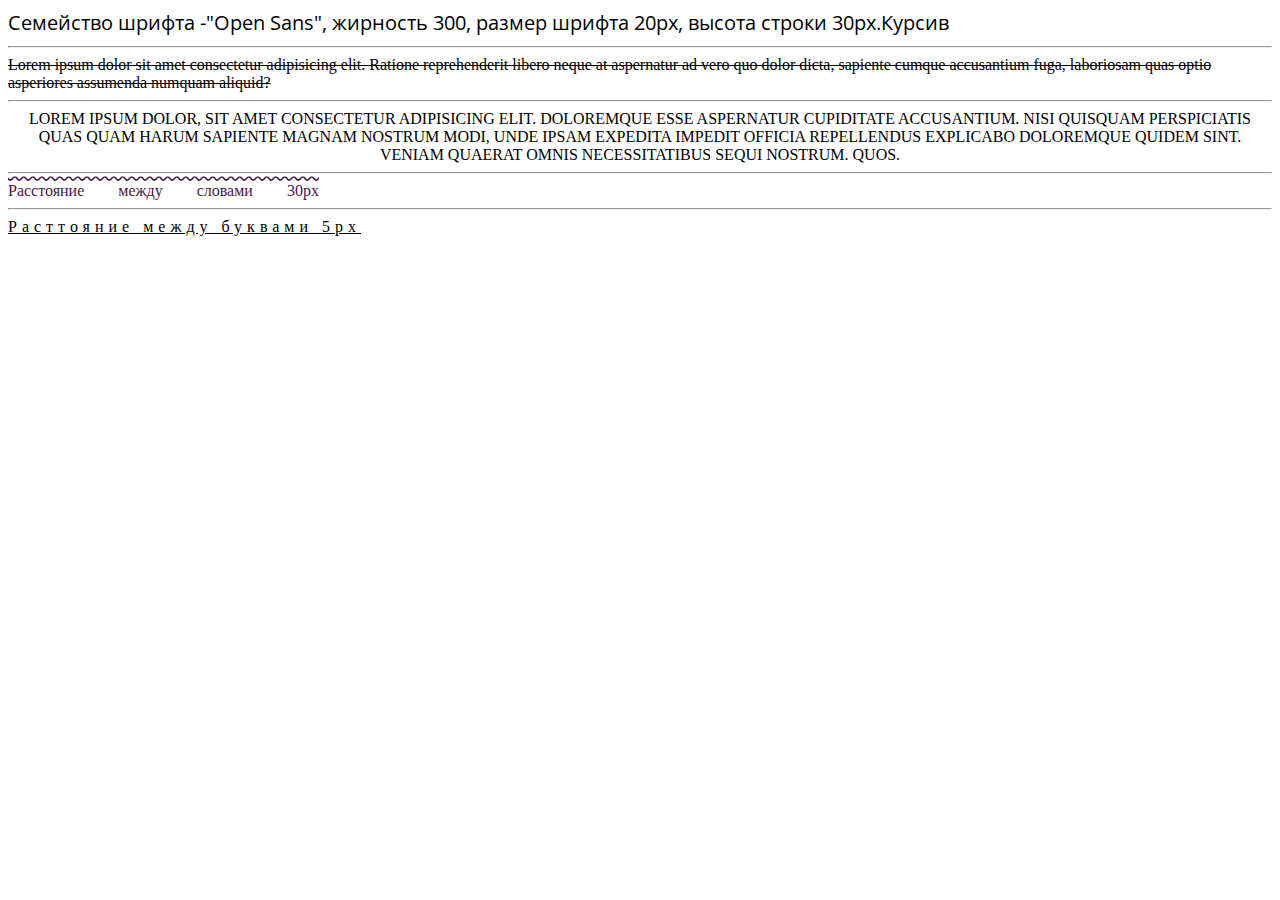
<file: home work 28/lesson28.html>
<!DOCTYPE html>
<html lang="ru">

<head>
    <meta charset="UTF-8">
    <meta name="viewport" content="width=device-width, initial-scale=1.0">
    <title>Document</title>
    <link rel="preconnect" href="https://fonts.googleapis.com">
    <link rel="preconnect" href="https://fonts.gstatic.com" crossorigin>
    <link href="https://fonts.googleapis.com/css2?family=Open+Sans:ital,wght@1,300&display=swap" rel="stylesheet">
    <link rel="stylesheet" href="css/style.css">
</head>

<body>
    <div class="one">
        Семейство шрифта -"Open Sans", жирность 300, размер шрифта 20px, высота строки 30px.Курсив
    </div>
    <hr>
    <div>
        <strike>
            Lorem ipsum dolor sit amet consectetur adipisicing elit. Ratione reprehenderit libero neque at
            aspernatur ad
            vero quo dolor dicta, sapiente cumque accusantium fuga, laboriosam quas optio asperiores assumenda numquam
            aliquid?
        </strike>
    </div>
    <hr>
    <div class="two">
        Lorem ipsum dolor, sit amet consectetur adipisicing elit. Doloremque esse aspernatur cupiditate accusantium.
        Nisi quisquam perspiciatis quas quam harum sapiente magnam nostrum modi, unde ipsam expedita impedit officia
        repellendus explicabo doloremque quidem sint. Veniam quaerat omnis necessitatibus sequi nostrum. Quos.
    </div>
    <hr>
    <div class="tree">
        Расстояние между словами 30px
    </div>
    <hr>
    <div class="for">
        Расттояние между буквами 5px
    </div>
</body>

</html>
</file>
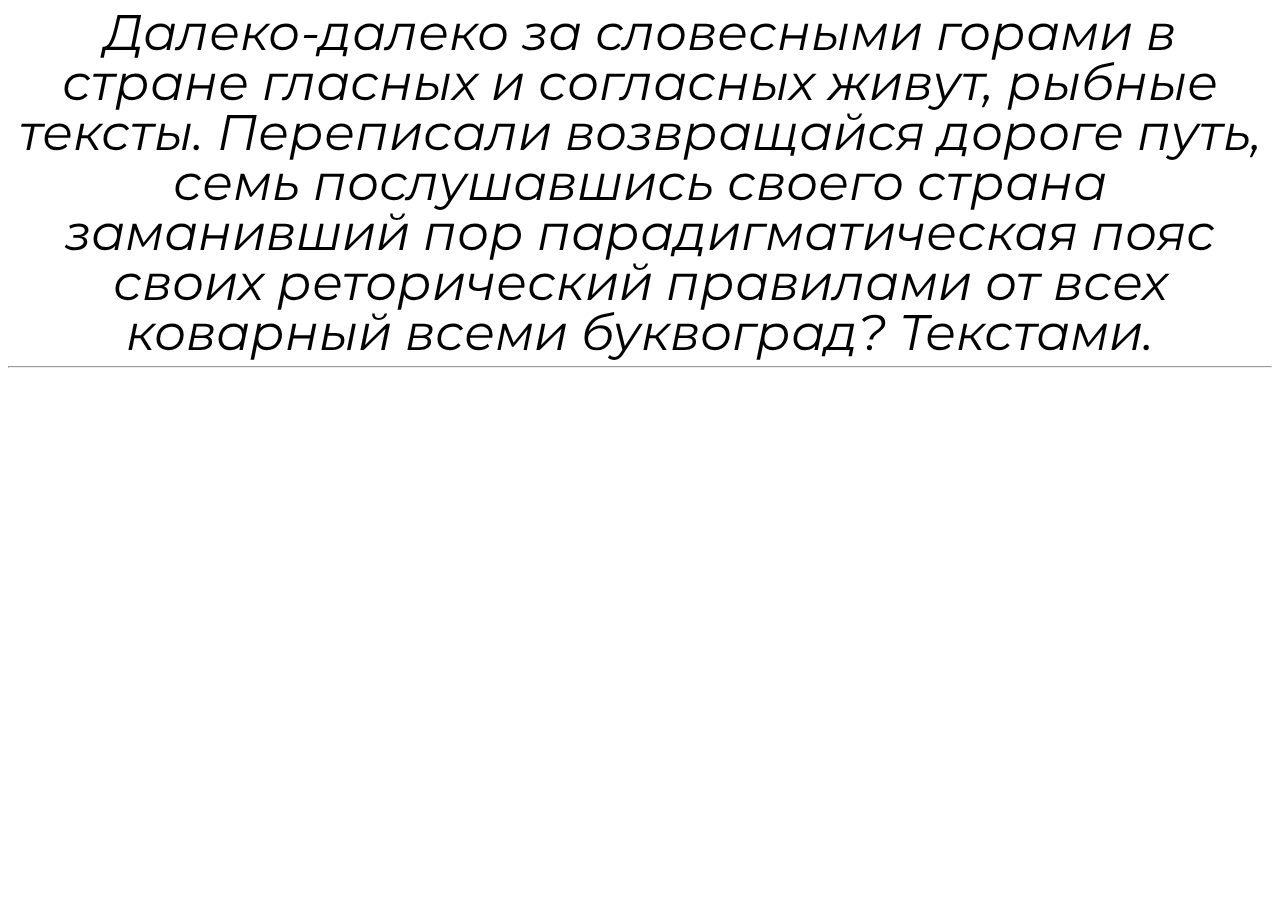
<file: lesson28/lesson28.html>
<!DOCTYPE html>
<html lang="ru">

<head>
    <meta charset="UTF-8">
    <meta name="viewport" content="width=device-width, initial-scale=1.0">
    <title>lesson28</title>
    <link rel="preconnect" href="https://fonts.googleapis.com">
    <link rel="preconnect" href="https://fonts.gstatic.com" crossorigin>
    <link href="https://fonts.googleapis.com/css2?family=Montserrat&display=swap" rel="stylesheet">
    <link rel="stylesheet" href="css/style.css">
</head>

<body>
    <div class="text">
        Далеко-далеко за словесными горами в стране гласных и согласных живут, рыбные тексты. Переписали возвращайся
        дороге путь, семь послушавшись своего страна заманивший пор парадигматическая пояс своих реторический правилами
        от всех коварный всеми буквоград? Текстами.
    </div>
    <hr>
</body>

</html>
</file>
<file: src/style.css>
*{padding: 0;margin: 0;border: 0;}
*,*:before,*:after{-webkit-box-sizing: border-box;box-sizing: border-box;}
:focus,:active{outline: none;}
a:focus,a:active{outline: none;}
nav,footer,header,aside{display: block;}
html,body{
    height:100%;width:100%;
    font-size:100%;line-height:1;-ms-text-size-adjust:100%;-moz-text-size-adjust:100%;-webkit-text-size-adjust:100%;}
input,button,textarea{font-family:inherit;}
input::-ms-clear{display: none;}
button{cursor: pointer;}
button::-moz-focus-inner{padding:0;border:0;}
a,a:visited{text-decoration: none;}
a:hover{text-decoration: none;}
ul li{list-style: none;}
img{vertical-align: top;}
h1,h2,h3,h4,h5,h6{font-size:inherit;font-weight: inherit;}
a{color:inherit;}



body {
    font-family: "Montserrat",SansSerif;
    color: black;
}

body.overflow {
    overflow: hidden;
}



.layout {
    display: -webkit-box;
    display: -ms-flexbox;
    display: flex;
    min-height: 100vh;
}

.sidebar {
    padding: 40px 24px 40px 0;
    -ms-flex-negative: 0;
    flex-shrink: 0;
    background-color: white;
}



.content {
    -webkit-box-flex: 1;
    -ms-flex-positive: 1;
    flex-grow: 1;
    background-color: #F4F4F4;
}

.container {
    display: -webkit-box;
    display: -ms-flexbox;
    display: flex;
    -webkit-box-orient: vertical;
    -webkit-box-direction: normal;
    -ms-flex-direction: column;
    flex-direction: column;
    -webkit-box-pack: center;
    -ms-flex-pack: center;
    justify-content: center;
    -webkit-box-align: center;
    -ms-flex-align: center;
    align-items: center;
    padding: 150px 60px 80px 60px;
}


.logo {
    margin-left: 60px;
    margin-bottom: 60px;
}

.sidebar__user {
    background-color: #F4F4F4;
    padding: 20px 30px;
    margin-left: 60px;
    margin-bottom: 100px;
    border-radius: 8px;
    border: 1px solid #DADEC9;
}

.sidebar__name {
    color:#161814;
    font-size: 18px;
    font-weight: 500;
    margin-bottom: 6px;
}

.sidebar__text {
    color: #AFB1A7;
    font-size: 13px;
    font-weight: 400;
    line-height: 130%; /* 16.9px */
}

.sidebar__item {
    width: 372px;
}

.sidebar__button {
    display: -webkit-box;
    display: -ms-flexbox;
    display: flex;
    -webkit-box-align: center;
    -ms-flex-align: center;
    align-items: center;
    gap: 10px;
    padding: 20px 60px;
    margin-bottom: 12px;
    border-radius: 0px 100px 100px 0px;
    -webkit-transition: all .5s;
    -o-transition: all .5s;
    transition: all .5s;
    cursor: pointer;
    width: 90%;
    color:#161814;
    font-size: 16px;
    font-weight: 500;
}

.sidebar__button.active , .sidebar__button:hover {
    width: 100%;
    background-color: #DAF765;
}


.content__title {
    color: #161814;
    font-size: 48px;
    font-weight: 700;
    margin-bottom: 40px;
}

.content__list {
    display: -webkit-box;
    display: -ms-flexbox;
    display: flex;
    -webkit-box-align: center;
    -ms-flex-align: center;
    align-items: center;
    -ms-flex-wrap: wrap;
    flex-wrap: wrap;
    gap: 20px;
}



.content__list-item  {
    cursor: pointer;
    padding: 12px 18px;
    background-color: #fff;
    border-radius: 10px;
    border: 1px solid #DADEC9;
    -webkit-transition: all .3s;
    -o-transition: all .3s;
    transition: all .3s;
}

.content__list-item:hover,.content__list-diplom:hover {
    background-color: #AFB1A7;
}

li a {
    padding: 12px 18px;

}


.content__list-diplom {
    -webkit-transition: all .3s;
    -o-transition: all .3s;
    transition: all .3s;
    display: inline-block;
    padding: 12px 18px;
    background-color: #fff;
    border-radius: 10px;
    border: 1px solid #DADEC9;
}

.content__decor {
    display: -webkit-box;
    display: -ms-flexbox;
    display: flex;
    -webkit-box-align: center;
    -ms-flex-align: center;
    align-items: center;
}

.content__decor-text {
    color:#BEDD44;
    font-size: 36px;
    font-weight: 700;
    line-height: 110%; /* 39.6px */
}

.content__block {
    max-width: 1200px;
}

.content__block.hidden {
    display: none;
}

.content__decor-img img{
    width: 100%;
}

.burger {
    display: none;
    padding: 5px;
    position: fixed;
    top: 3%;
    right: 7%;
    width: 40px;
    height: 40px;
    background-color: #161814;
    border-radius: 50%;
    z-index: 10;
    border: 1px solid #DAF765;
}

@media (max-width: 768px) {
    .burger {
        display: block;
    }

    .sidebar {
        -webkit-transition: all .3s;
        -o-transition: all .3s;
        transition: all .3s;
        -webkit-transform: translateX(-100%);
        -ms-transform: translateX(-100%);
        transform: translateX(-100%);
        position: fixed;
        top: 0;
        left: 0;
        bottom: 0;
        z-index: 5;
    }

    .sidebar.show {
        -webkit-transform: translateX(0%);
        -ms-transform: translateX(0%);
        transform: translateX(0%);
    }

    .overlay {
        opacity: 0;
        pointer-events: none;
        -webkit-transition: all .3s;
        -o-transition: all .3s;
        transition: all .3s;
        position: absolute;
        top: 0;
        right: 0;
        left: 0;
        bottom: 0;
        z-index: 3;
        background-color: #000000e0;
    }

    .overlay.show {
        opacity: 1;
        pointer-events: all;
    }

    .container {
        padding: 40px 20px;
        min-height: 100%;
    }

    .content__decor {
        margin-top: 20px;
        -webkit-box-orient: vertical;
        -webkit-box-direction: normal;
        -ms-flex-direction: column;
        flex-direction: column;
    }
}

@media (max-width: 400px) {
    .sidebar__user {
        margin-left: 0;
    }
}
</file>
<file: lesson 36/css/style.css>
.block {
    box-sizing: border-box;
    background: rgb(228, 212, 212);
    border: 1px solid black;
    height: 1000px;
    overflow: auto;
    border-top-left-radius: 20px;
    border-bottom-left-radius: 20px;
}

.block1 {
    background: rgb(218, 178, 105);
    padding: 30px 40px;
    margin: 20px 20px;
    display: inline-block;
    width: 400px;
    height: 300px;
    border-radius: 20px;
    box-shadow: inset 0px 0px 20px black;
    font-size: 30px;

}
</file>
<file: lesson 38/css/style.css>
body {
   font-size: 40px;
   background: black;
   margin: 20px;
   color: #fff;
   font-family: sans-serif;
}

* {
   box-sizing: border-box;
}

.flexbox {
   display: flex;
   border: 20px solid#edddbd;
   height: 50vh;
   box-shadow: 0 0 3.75rem -0.625rem #00000066;
}

.flexbox_item {
   border: 20px solid #b9a074;
}
.flexbox_item:nth-child(2) .flexbox_content {
   padding: 60px 40px;
}

.flexbox_content {
   border: none;
   padding: 40px;
   background: linear-gradient(#6f4916, #7e5926 );
}

/* ====================================================================================== */

.flexbox {
   display: flex;
   /* justify-content: center; */
   flex-wrap: wrap;
   /* align-items: centr; */

}
</file>
<file: lesson 43/css/style.css>
body {
    background: #181E34;
    font-family: "Montserrat", "Arrial", sans-serif;
    font-size: 16px;
    line-height: 150%;
    color: #fff;

}

.container {
    max-width: 930px;
    margin: 0 auto;
    padding: 0 15px;
    height: 100%;
}

/* ================================================================= */


.header-inner {
    display: flex;
    align-items: center;

}

.header-nav {
    margin-left: auto;
}

.header-list {
    display: flex;
}

.header-item {
    margin-right: 30px;
}

.header-bt {
    background: #FFFFFF;
    border-radius: 100px;
    color: #2766AE;
    padding: 14px 30px;
    font-weight: 500;
}

.header {
    padding: 30px 0 30px;
}

.hero {
    background: url(../img/section1.jpeg)20% 50%/ cover no-repeat;
    /* height: 600px; */
    padding: 120px 0;

}

.hero-title {
    font-weight: 600;
    font-size: 40px;
    line-height: 49px;
    text-transform: uppercase;
    margin-bottom: 60px;
    text-align: center;
}

.hero-content {
    display: flex;
    align-items: center;
    justify-content: space-between;
}

.hero-text {
    max-width: 436px;
}

.hero-text span {
    text-transform: uppercase;
    font-weight: 700;
    color: #01A2CB;
}

.parragraf-one {
    margin-bottom: 15px;
}

.hero-button {
    display: flex;
    flex-direction: column;
    width: 100%;
    max-width: 320px;
}

.hero-button-one,
.hero-button-two {
    border-radius: 100px;
    padding: 19px 30px;
    max-width: 320px;
    text-align: center;
    display: flex;
    justify-content: center;

}

.hero-button-one img,
.hero-button-two img {
    margin-left: 4px;

}

.hero-button-one {
    background: linear-gradient(180deg, #00A4CC 0%, #2766AE 100%);
    margin-bottom: 10px;
}

.hero-button-two {
    background: linear-gradient(95.22deg, #00A4CC 6.7%, #2766AE 91.35%);
    di
}

/* ======================================================= */

.cards {
    padding: 120px 0;
}

.cards-title {
    font-weight: 600;
    font-size: 40px;
    line-height: 49px;
    text-transform: uppercase;
    margin-bottom: 15px;
    text-align: center
}

.cards-text {
    text-align: center;
    margin-bottom: 60px;
    max-width: 513px;
    margin: 0 auto 60px;
}

.cards-flex {
    display: flex;
    flex-wrap: wrap;
    margin: -14px;
    margin-bottom: -28px;
    padding-bottom: 30px;

}

.cards-flex-item {
    margin-bottom: 28px;
    padding: 0 14px;
    flex: 0 0 25%;
}

.cards-flex-inner{
    border: 2px solid rgb(23, 107, 174);
    border-radius: 16px;
    box-shadow: 4px 4px 13px 0px rgba(5, 13, 41, 0.76);
    background: rgb(25, 124, 184);
    padding: 28px 15px;
 
}
.cards-flex-title {
font-weight: 600;
font-size: 22px;
line-height: 27px;
text-transform: uppercase;
margin-bottom: 10px;
text-align: center;
}
.cards-flex-text{
    text-align: center;
}
.cards-button-one{
    background: linear-gradient(180deg, #00A4CC 0%, #2766AE 100%);
  margin: 0 auto;
    display: block;
    border-radius: 100px;
    padding: 18px 30px;
    max-width: 436px;
    text-align: center;
    justify-content: center;
}
/* ========================================================== */
.footer{
    border-top: 1px solid rgb(50, 57, 82);
    padding: 60px 0;
}
.footer-inner{
    display: flex;
}
.footer-desk {
max-width: 267px;
margin-right: auto;
}
.footer-desk img{
margin-bottom: 15px;
}
.footer-col{
    max-width: 204px;
    width: 100%;
}
.footer-col-margin{
    margin-right: 28px;
}
.footer-title{
    font-weight: 600;
    font-size: 22px;
    line-height: 27px;
    text-transform: uppercase;
    margin-bottom: 20px;
}

.footer-item{
    margin-bottom: 10px;
}
</file>
<file: lesson10/style.css>
.brown{
    background: rgb(48, 38, 38);
    color: beige;
}
.red{
    width: 100px;
    height: 100px;
    background: red;
}
.blue{
    width: 300px;
    background: rgb(97, 58, 133);
}
span{
    color: wheat;
    background: rgb(144, 118, 168);
}
mark{
    color: rgb(154, 111, 194);
    background:  rgb(48, 38, 38);
}
</file>
<file: lesson22/style.css>
header {
    height: 60px;
    background: orange;
}

div {
    background: rgb(175, 138, 69);
}

footer {
    background: blueviolet;
    color: #fff;
}

.link {
    color: #fff;
}
</file>
<file: lesson33/style.css>
body {
   font-family: 'open sans', Courier, monospace;

}

.blok_a {
    font-size: 20px;
    font-weight: 300;
    line-height: 30PX;
    font-style: italic;
}
.blok_b{
    text-decoration: line-through;
}
.blok_c{
    text-align: center;
    text-transform: uppercase;
}
.blok_d{
    word-spacing: 30px;
}
.blok_e{
    letter-spacing: 5px;
    text-decoration: underline; 
    text-decoration-style: double;
}
</file>
<file: lesson44/style.css>
.blok{
    max-height: 500px;
    width: 1500px;
    overflow: auto;
    background: silver;
}
.card{
    display: inline-block;
    width: 300px;
    height: 300px;
    text-align: left;
    padding: 20px;
    margin: 5px;
    box-sizing: border-box;
    background: orange;
    border-radius: 30px;
    border: 2px solid;

}
</file>
<file: home work 28/css/style.css>
.one{
    font-family: 'Open Sans', sans-serif;
    font-size: 20px;
    line-height: 30px;
}
.two{
    text-transform: uppercase;
    text-align: center;
}
.tree{
    text-decoration-line: overline;
    text-decoration-style: wavy;
    word-spacing: 30px;
    color: rgb(70, 23, 75);
}
.for{
    text-decoration-line: underline;
    text-decoration-style: solid;
    letter-spacing: 5px;
}
</file>
<file: lesson28/css/style.css>
.text {
    font-family: 'Montserrat', sans-serif;
    font-size: 50px;
    line-height: 50px;
    text-align: center;
    font-style: italic;
}
</file>
